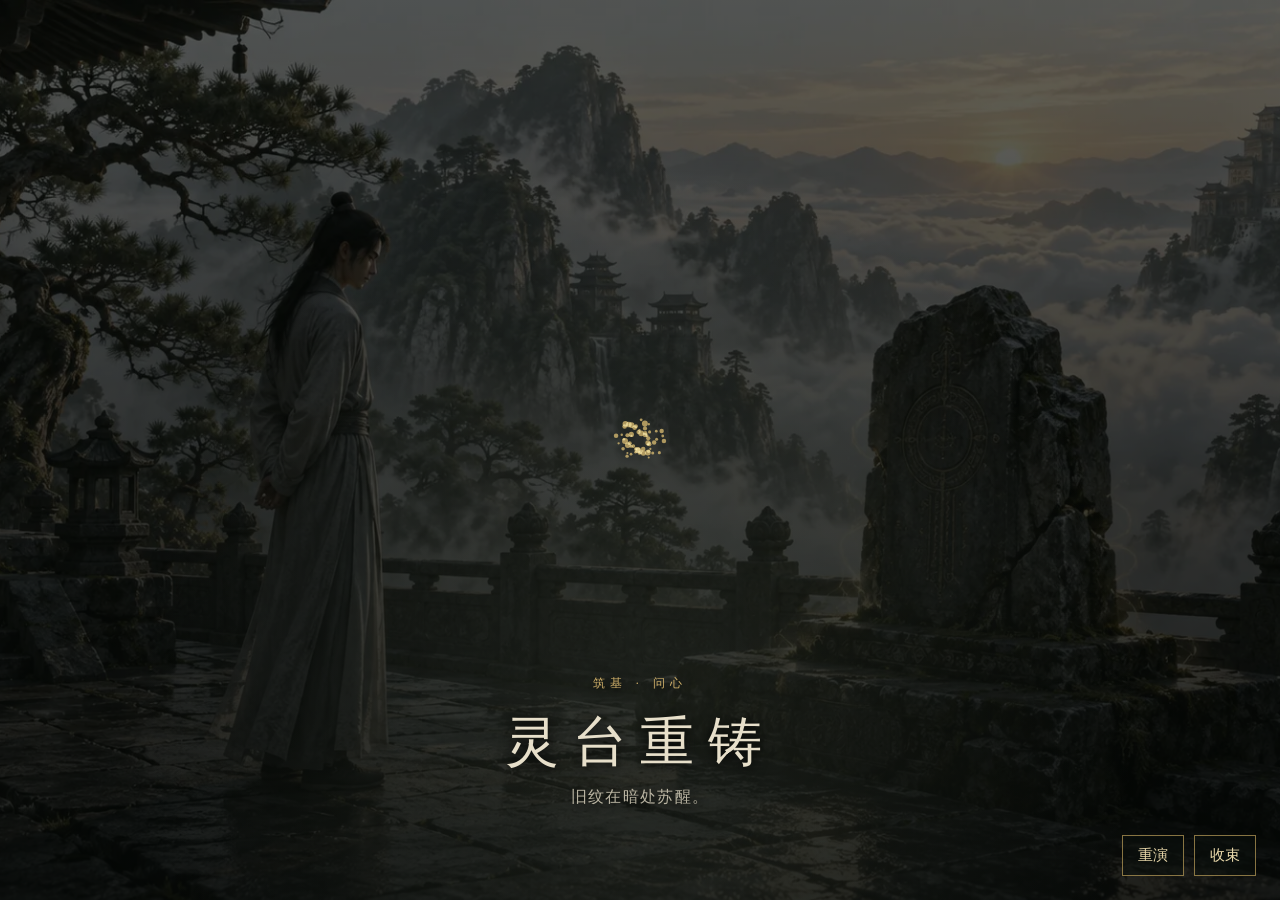
<file: breakthrough-demo.html>
<!doctype html>
<html lang="zh-CN">
<head>
  <meta charset="utf-8"><meta name="viewport" content="width=device-width,initial-scale=1">
  <title>灵台重铸 · 突破小样</title>
  <style>
    *{box-sizing:border-box} body{margin:0;min-height:100vh;overflow:hidden;color:#e7dfca;font-family:STKaiti,serif;background:#101713}
    .scene{position:fixed;inset:0;background:linear-gradient(rgba(9,14,12,.38),rgba(6,9,8,.82)),url('assets/scenes/boss-reforging-terrace-v1.webp') center/cover}
    .mist{position:absolute;inset:0;background:radial-gradient(ellipse at 50% 78%,rgba(181,191,160,.18),transparent 55%);animation:mist 12s ease-in-out infinite alternate}@keyframes mist{to{transform:translateY(-2%);opacity:.65}}
    canvas{position:fixed;inset:0;width:100%;height:100%;pointer-events:none}.copy{position:fixed;left:50%;bottom:9vh;transform:translateX(-50%);width:min(560px,88vw);text-align:center;text-shadow:0 2px 14px #000}
    .phase{font-size:12px;letter-spacing:.45em;color:#d2b16a}.title{margin:14px 0 8px;font-size:clamp(32px,5vw,54px);letter-spacing:.25em}.note{min-height:2em;color:rgba(234,226,204,.76);letter-spacing:.08em}.controls{position:fixed;right:24px;bottom:24px;display:flex;gap:10px}button{border:1px solid rgba(220,185,104,.6);background:rgba(10,14,12,.58);color:#ead9ab;padding:10px 15px;font:15px STKaiti,serif;cursor:pointer}button:hover{background:rgba(174,138,62,.22)}
  </style>
</head><body>
  <div class="scene"><div class="mist"></div></div><canvas id="c"></canvas>
  <div class="copy"><div class="phase">筑基 · 问心</div><div class="title" id="title">灵台重铸</div><div class="note" id="note">旧纹未灭，只待归位。</div></div>
  <div class="controls"><button id="play">重演</button><button id="skip">收束</button></div>
  <script>
  const c=document.querySelector('#c'),x=c.getContext('2d'),title=document.querySelector('#title'),note=document.querySelector('#note');let start=0,stop=false;
  function size(){c.width=innerWidth*devicePixelRatio;c.height=innerHeight*devicePixelRatio;x.setTransform(devicePixelRatio,0,0,devicePixelRatio,0,0)}addEventListener('resize',size);size();
  const dust=Array.from({length:58},(_,i)=>({a:i/58*Math.PI*2,d:.35+Math.random()*.8,s:1+Math.random()*2}));
  function draw(t){const w=innerWidth,h=innerHeight,cx=w/2,cy=h*.49,r=Math.min(w,h)*.22;x.clearRect(0,0,w,h);let p=Math.min(1,(t-start)/4000);if(stop)p=1;let charge=Math.min(1,p/.42),burst=Math.max(0,Math.min(1,(p-.42)/.12)),settle=Math.max(0,(p-.54)/.46);
    document.body.style.transform=burst>0&&burst<1?`translate(${(Math.random()-.5)*7*burst}px,${(Math.random()-.5)*5*burst}px)`:'translate(0,0)';
    x.fillStyle=`rgba(3,6,5,${.38*charge*(1-burst)})`;x.fillRect(0,0,w,h);x.save();x.translate(cx,cy);x.globalCompositeOperation='screen';
    dust.forEach(o=>{let k=charge*(1-burst),d=o.d*r*(1-k*.9);x.beginPath();x.arc(Math.cos(o.a)*d,Math.sin(o.a)*d,o.s,0,7);x.fillStyle=`rgba(230,196,116,${.12+.6*k})`;x.fill()});
    if(burst){let rr=r*(.18+burst*1.9);x.beginPath();x.arc(0,0,rr,0,7);x.strokeStyle=`rgba(255,236,183,${(1-burst)*.92})`;x.lineWidth=10*(1-burst)+1;x.stroke();x.beginPath();x.arc(0,0,r*.16+burst*r*.65,0,7);x.fillStyle=`rgba(255,236,190,${(1-burst)*.72})`;x.fill()}
    if(settle){x.globalAlpha=Math.min(1,settle*2.8);x.fillStyle='#f2deb0';x.font=`${Math.max(18,r*.19)}px STKaiti,serif`;x.textAlign='center';x.textBaseline='middle';x.shadowColor='#e4b95f';x.shadowBlur=18;x.fillText('筑基初成',0,0);x.font=`${Math.max(9,r*.065)}px STKaiti,serif`;x.fillStyle='#d9bd7a';x.shadowBlur=0;x.fillText('境界突破',0,r*.23)} x.restore();
    if(p<.42){title.textContent='灵台重铸';note.textContent='旧纹在暗处苏醒。'}else if(p<.62){title.textContent='心诀归一';note.textContent='散掉的灵息，尽数归于一处。'}else{title.textContent='灵台已定';note.textContent='光已内敛，石台仍静。'}if(!stop&&p<1)requestAnimationFrame(draw)}
  function play(){stop=false;start=performance.now();requestAnimationFrame(draw)}document.querySelector('#play').onclick=play;document.querySelector('#skip').onclick=()=>{stop=true;draw(performance.now())};play();
  </script>
</body></html>
</file>
